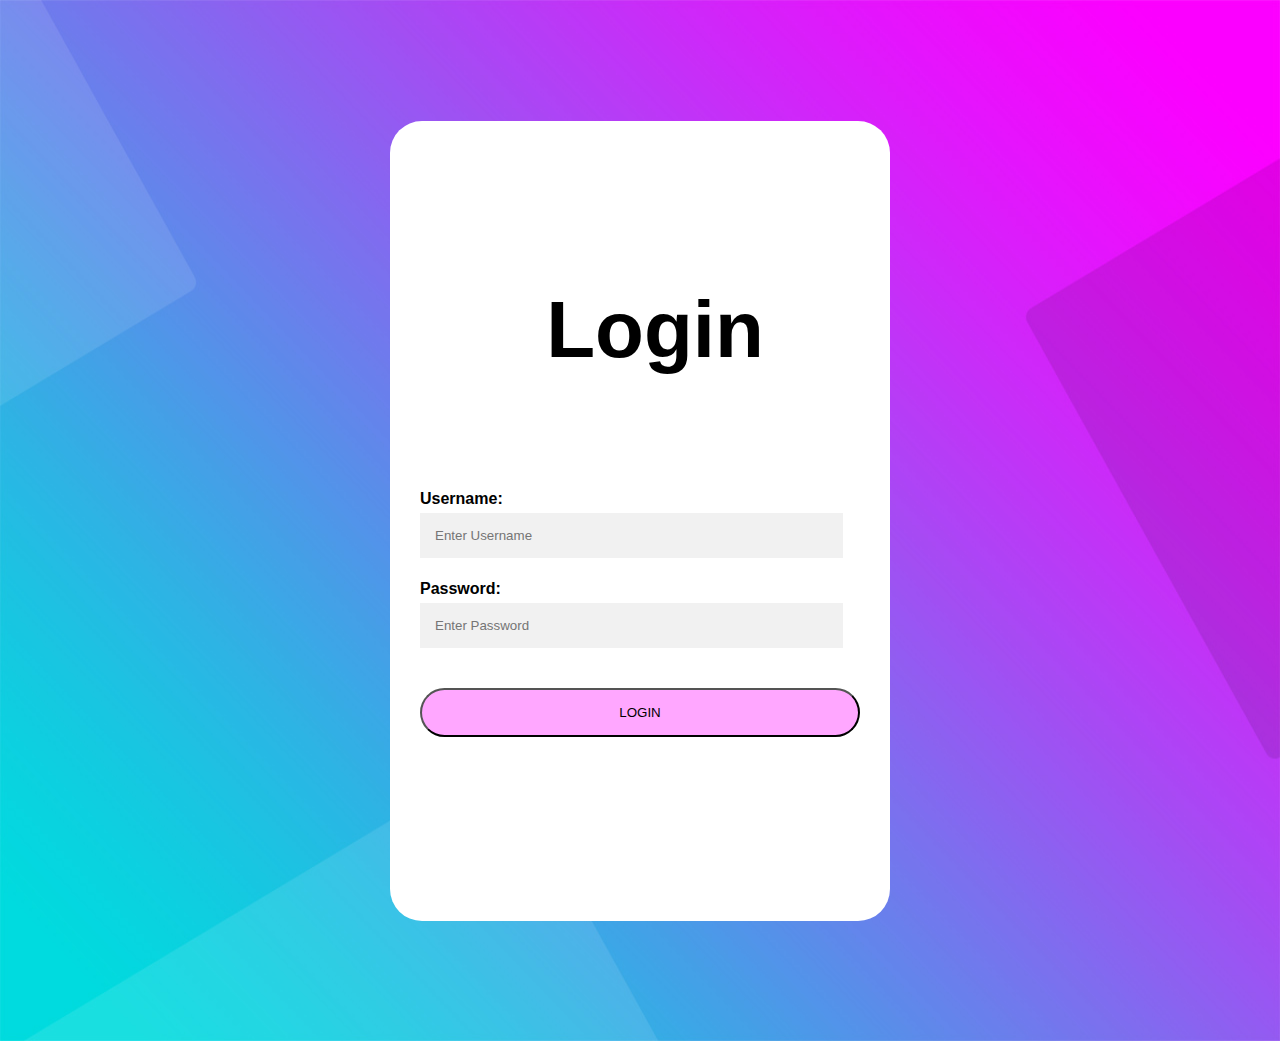
<file: index.html>
<!DOCTYPE html>
<html lang="en">
  <head>
    <meta charset="UTF-8" />
    <meta http-equiv="X-UA-Compatible" content="IE=edge" />
    <meta name="viewport" content="width=device-width, initial-scale=1.0" />
    <title>Login</title>
    <link rel="stylesheet" href="style.css" />

    <link
      href="https://cdn.jsdelivr.net/npm/bootstrap@5.1.3/dist/css/bootstrap.min.css"
      rel="stylesheet"
      integrity="sha384-1BmE4kWBq78iYhFldvKuhfTAU6auU8tT94WrHftjDbrCEXSU1oBoqyl2QvZ6jIW3"
      crossorigin="anonymous"
    />
    <!-- <link rel="stylesheet" href="css/bootstrap.min.css" /> -->
  </head>
  <body>
    <div class="login">
      <div class="container col-lg-10 col-md-8 col-sm-2">
        <div class="login-inner col-md-5 col-sm-2">
          <h1>Login</h1>
          <form action="#">
            <label class="col-md-12"
              ><b>Username:</b><br />
              <input
                type="text"
                class="col-md-11"
                placeholder="Enter Username" /></label
            ><br />
            <label class="col-md-12"
              ><b>Password:</b><br />
              <input
                type="password"
                class="col-md-11"
                placeholder="Enter Password" /></label
            ><br /><br />
            <button type="submit" class="col-md-11 center">Login</button>
          </form>
        </div>
      </div>
    </div>
  </body>
</html>
</file>
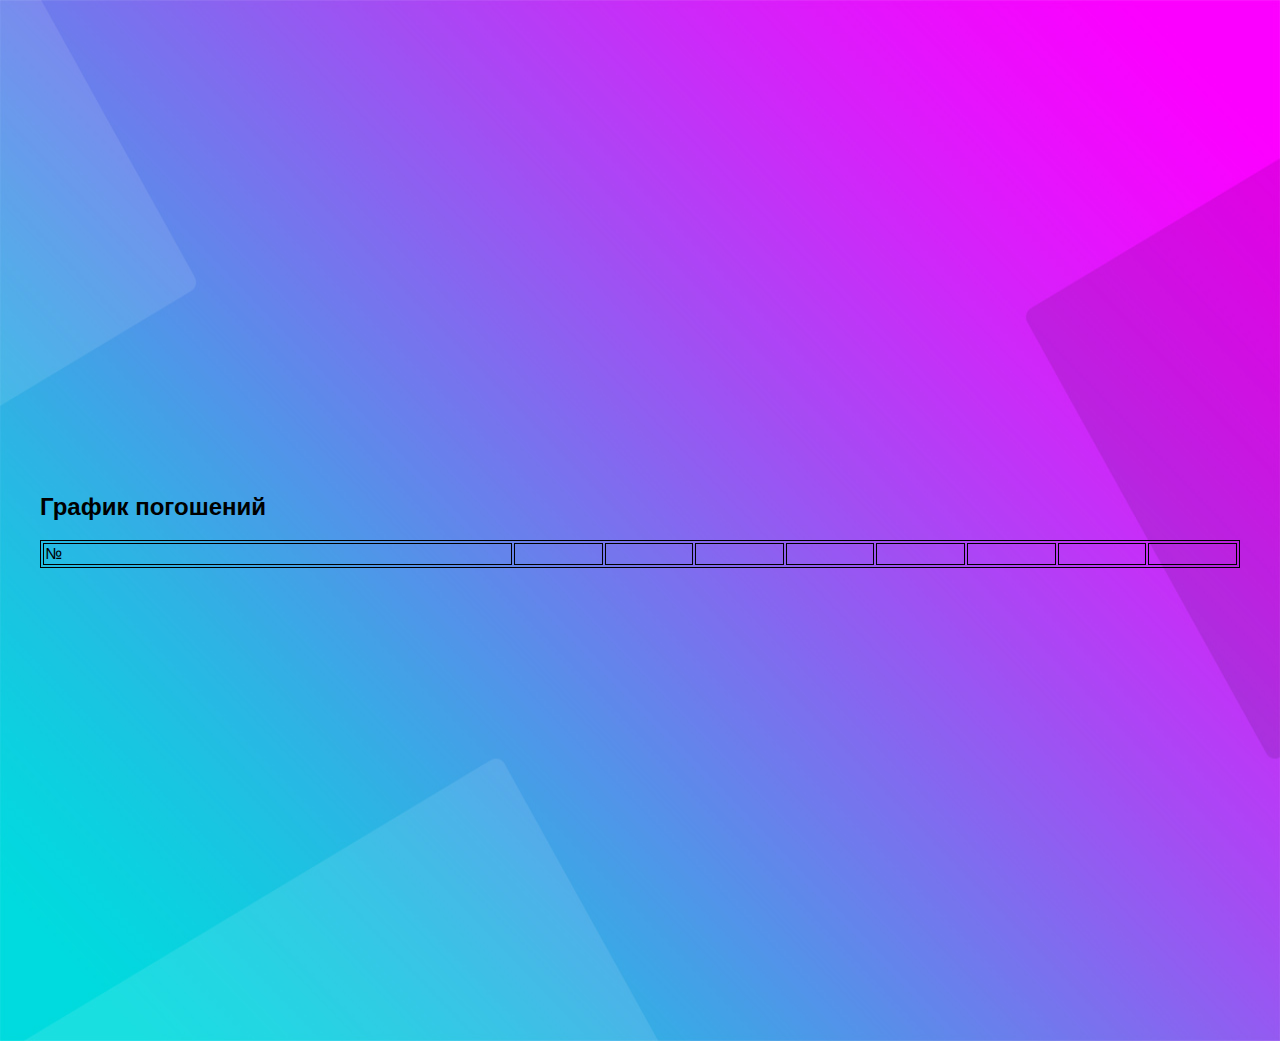
<file: five.html>
<!DOCTYPE html>
<html lang="en">
  <head>
    <meta charset="UTF-8" />
    <meta http-equiv="X-UA-Compatible" content="IE=edge" />
    <meta name="viewport" content="width=device-width, initial-scale=1.0" />
    <title>third</title>
    <link rel="stylesheet" href="style.css" />
  </head>
  <body>
    <div class="login">
      <div class="container">
        <div class="tables">
          <table style="width: 100%">
            <h2>График погошений</h2>
            <tr>
              <td>№</td>
              <td></td>
              <td></td>
              <td></td>
              <td></td>
              <td></td>
              <td></td>
              <td></td>
              <td></td>
            </tr>
          </table>
        </div>
      </div>
    </div>
  </body>
</html>
</file>
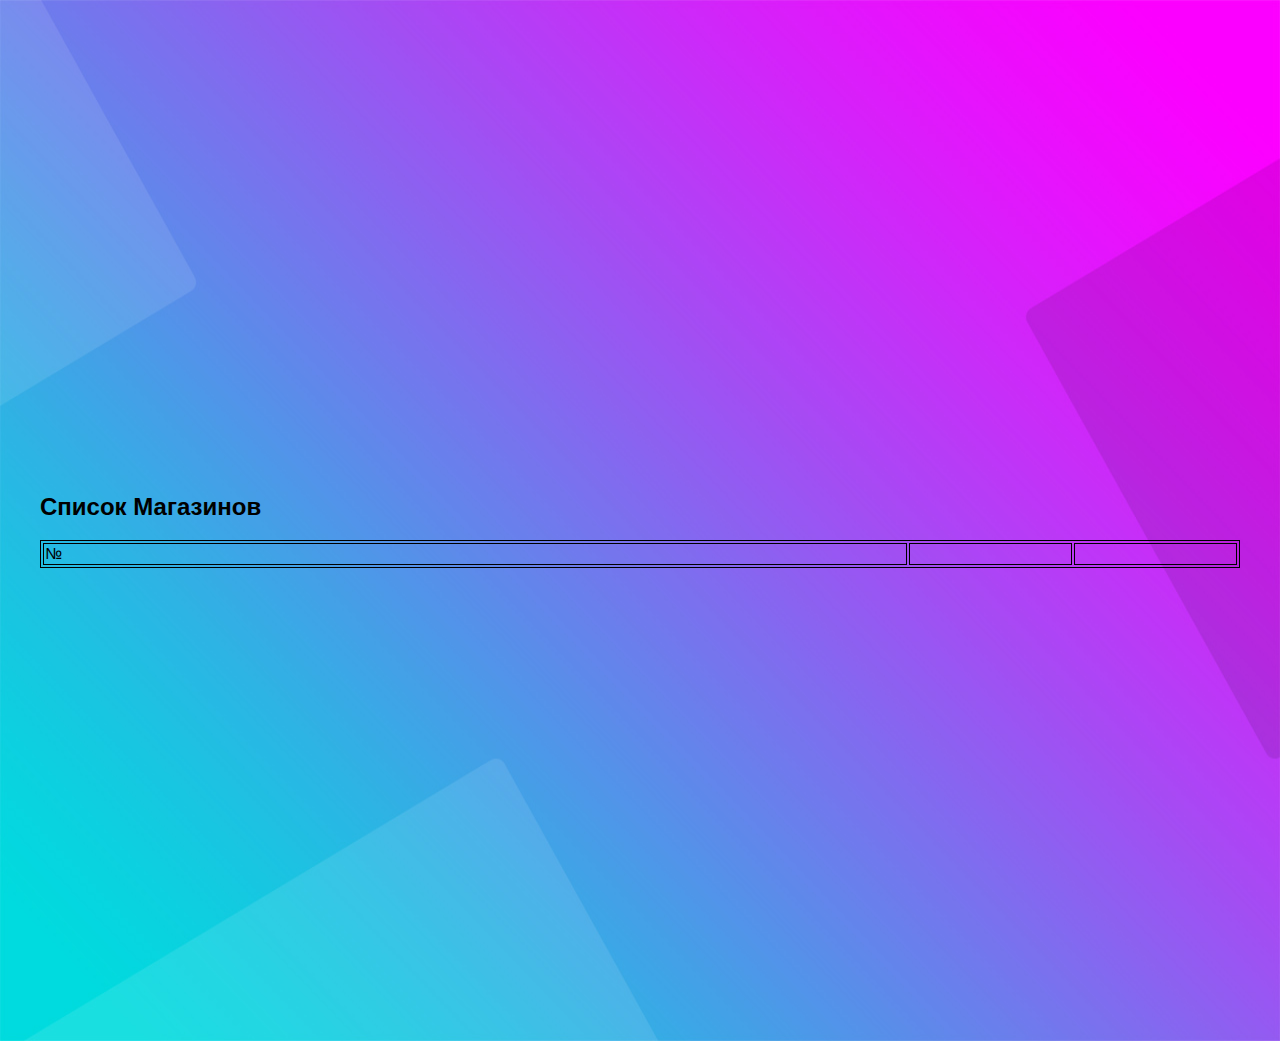
<file: four.html>
<!DOCTYPE html>
<html lang="en">
  <head>
    <meta charset="UTF-8" />
    <meta http-equiv="X-UA-Compatible" content="IE=edge" />
    <meta name="viewport" content="width=device-width, initial-scale=1.0" />
    <title>third</title>
    <link rel="stylesheet" href="style.css" />
  </head>
  <body>
    <div class="login">
      <div class="container">
        <div class="tables">
          <table style="width: 100%">
            <h2>Список Магазинов</h2>
            <tr>
              <td>№</td>
              <td></td>
              <td></td>
            </tr>
          </table>
        </div>
      </div>
    </div>
  </body>
</html>
</file>
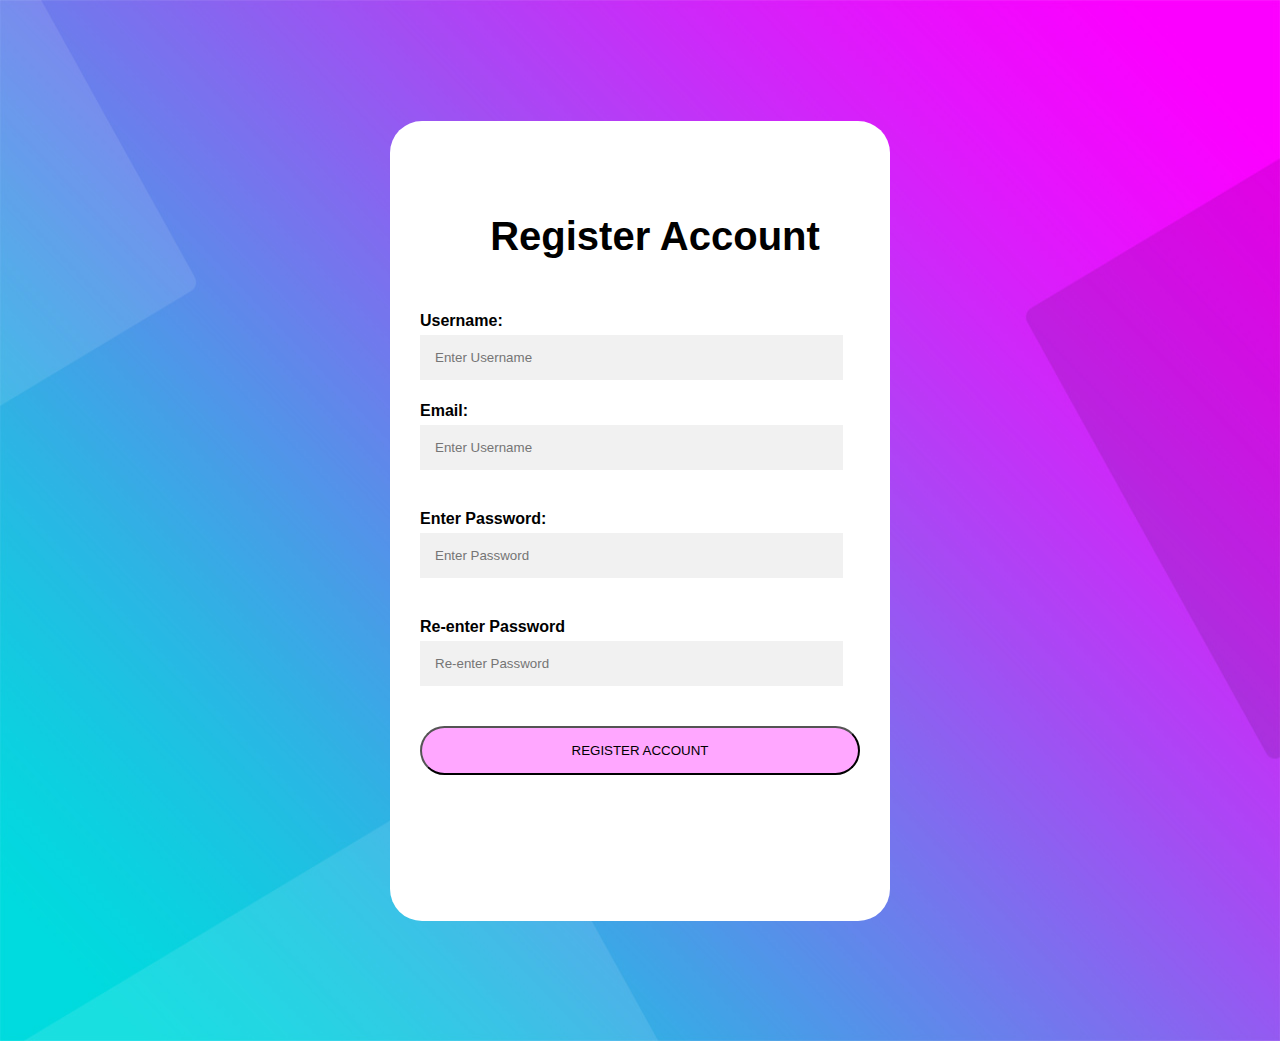
<file: registration.html>
<!DOCTYPE html>
<html lang="en">
  <head>
    <meta charset="UTF-8" />
    <meta http-equiv="X-UA-Compatible" content="IE=edge" />
    <meta name="viewport" content="width=device-width, initial-scale=1.0" />
    <title>Login</title>
    <link rel="stylesheet" href="style.css" />

    <link
      href="https://cdn.jsdelivr.net/npm/bootstrap@5.1.3/dist/css/bootstrap.min.css"
      rel="stylesheet"
      integrity="sha384-1BmE4kWBq78iYhFldvKuhfTAU6auU8tT94WrHftjDbrCEXSU1oBoqyl2QvZ6jIW3"
      crossorigin="anonymous"
    />
    <!-- <link rel="stylesheet" href="css/bootstrap.min.css" /> -->
  </head>
  <body>
    <div class="login">
      <div class="container col-lg-10 col-md-8 col-sm-2">
        <div class="login-inner col-md-5 col-sm-2">
          <h2>Register Account</h2>
          <form action="#">
            <label class="col-md-12"
              ><b>Username:</b><br />
              <input
                type="text"
                class="col-md-11"
                placeholder="Enter Username" /></label
            ><br />
			<label class="col-md-12"
              ><b>Email:</b><br />
              <input
                type="email"
                class="col-md-11"
                placeholder="Enter Username" /></label
            ><br /><br />
            <label class="col-md-12"
              ><b>Enter Password:</b><br />
              <input
                type="password"
                class="col-md-11"
                placeholder="Enter Password" /></label
            ><br /><br />
			<label class="col-md-12"
              ><b>Re-enter Password</b><br />
              <input
                type="password"
                class="col-md-11"
                placeholder="Re-enter Password" /></label
            ><br /><br />
            <button type="submit" class="col-md-11 center">Register Account</button>
          </form>
        </div>
      </div>
    </div>
  </body>
</html>
</file>
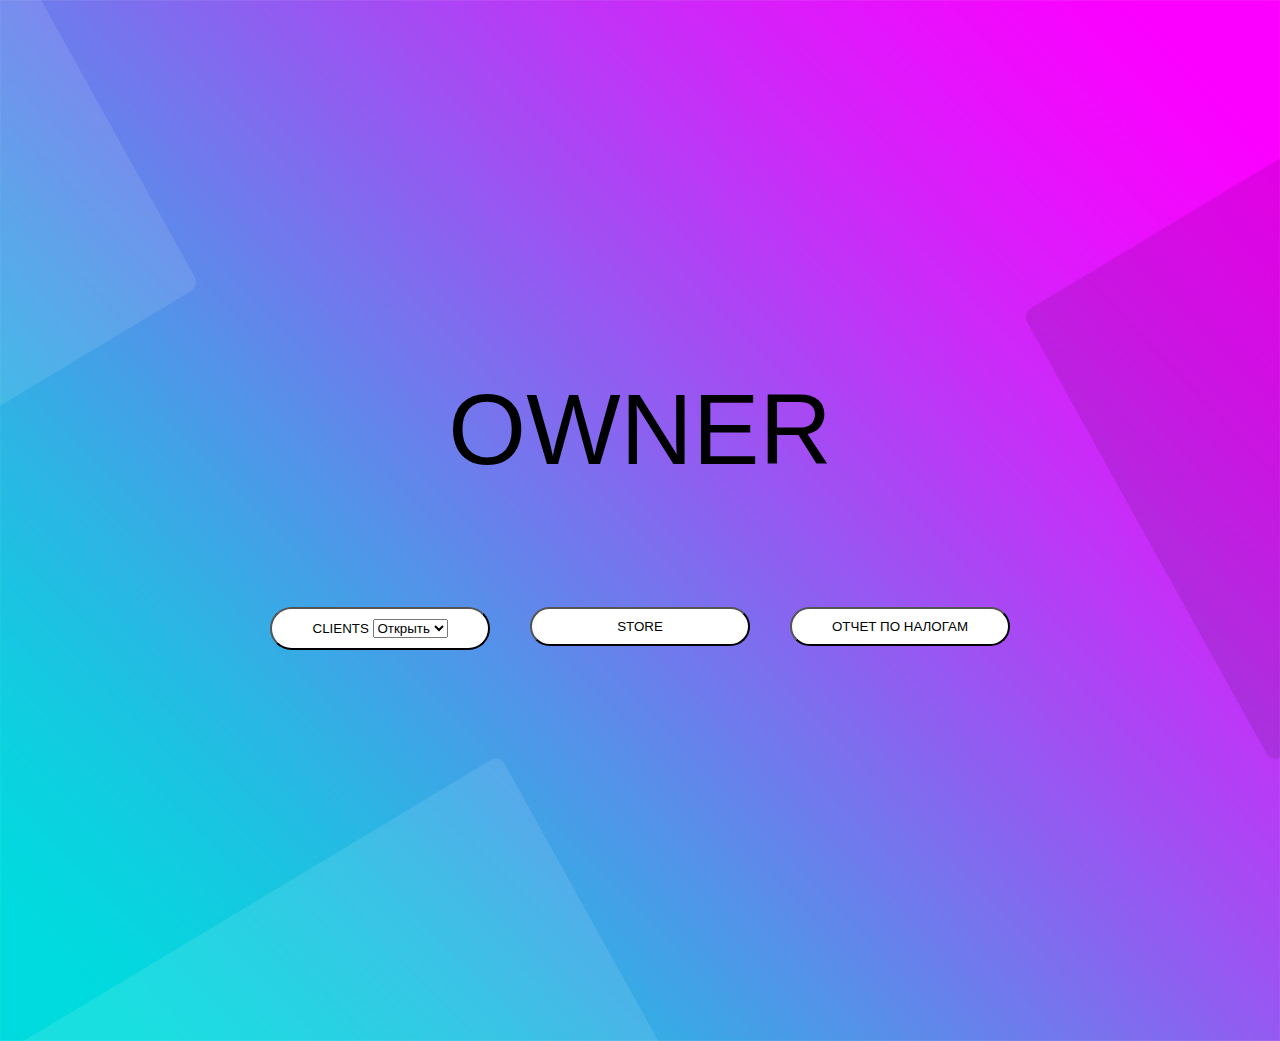
<file: second.html>
<!DOCTYPE html>
<html lang="en">
  <head>
    <meta charset="UTF-8" />
    <meta http-equiv="X-UA-Compatible" content="IE=edge" />
    <meta name="viewport" content="width=device-width, initial-scale=1.0" />
    <title>second</title>
    <link rel="stylesheet" href="style.css" />
  </head>
  <body>
    <div class="login">
      <div class="container">
        <div class="clients">
          <div class="logo">OWNER</div>
          <ul class="clients-list">
            <li class="clients-item1">
              <button class="clients-item">
                <label for="cars">CLIENTS</label>
                <select name="cars" id="cars">
                  <option value="volvo">Открыть</option>
                  <option value="saab">Закрыть</option>
                </select>
              </button>
            </li>
            <li class="clients-item1">
              <button class="clients-item">Store</button>
            </li>
            <li class="clients-item1">
              <button class="clients-item">Отчет по налогам</button>
            </li>
          </ul>
        </div>
      </div>
    </div>
  </body>
</html>
</file>
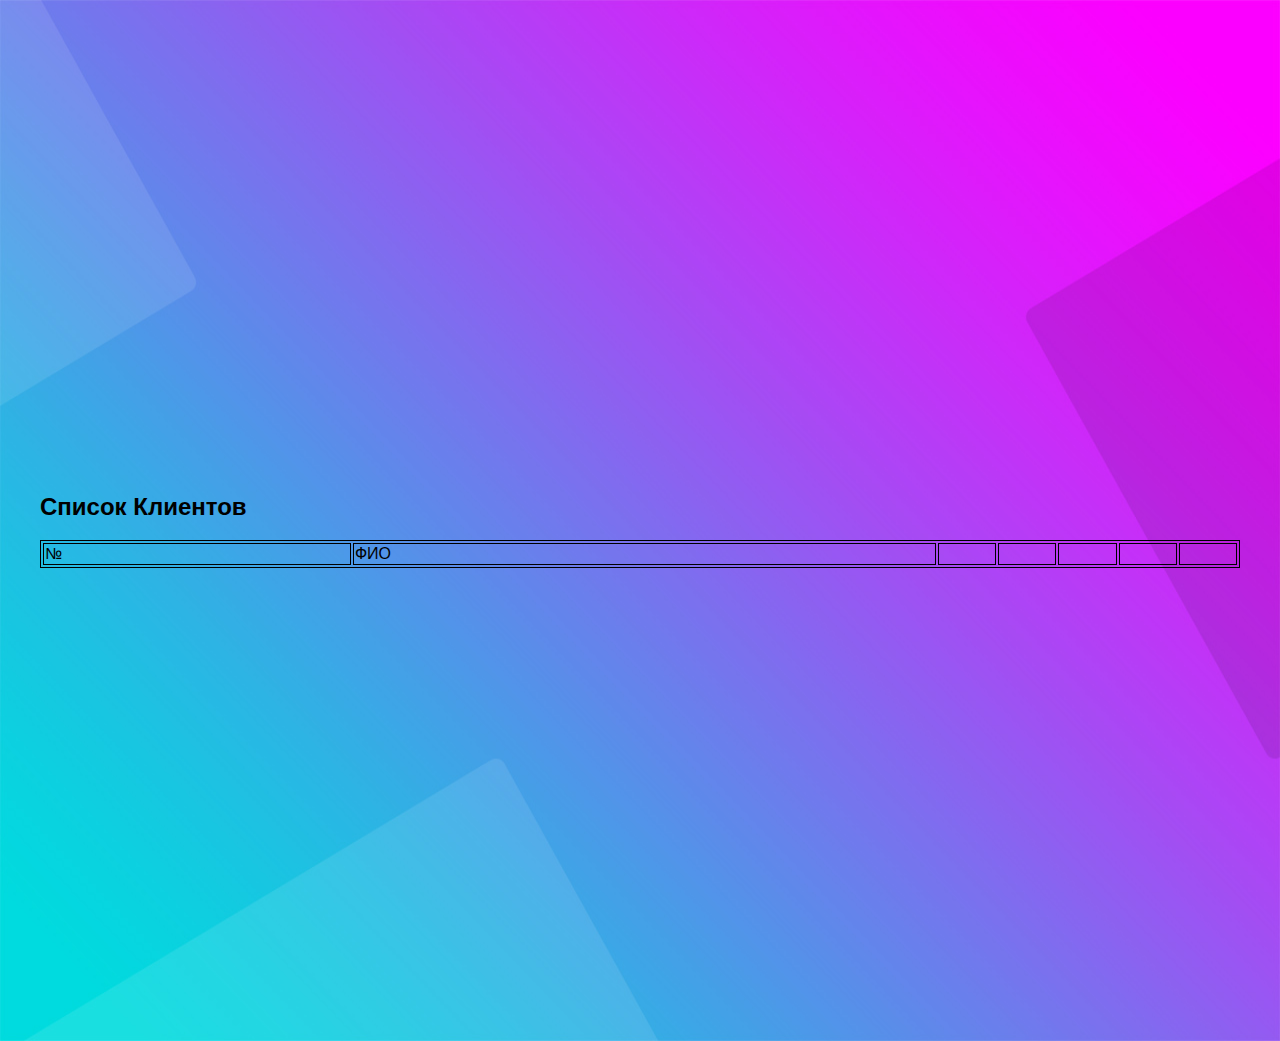
<file: third.html>
<!DOCTYPE html>
<html lang="en">
  <head>
    <meta charset="UTF-8" />
    <meta http-equiv="X-UA-Compatible" content="IE=edge" />
    <meta name="viewport" content="width=device-width, initial-scale=1.0" />
    <title>third</title>
    <link rel="stylesheet" href="style.css" />
  </head>
  <body>
    <div class="login">
      <div class="container">
        <div class="tables">
          <table style="width: 100%">
            <h2>Список Клиентов</h2>
            <tr>
              <td>№</td>
              <td>ФИО</td>
              <td></td>
              <td></td>
              <td></td>
              <td></td>
              <td></td>
            </tr>
          </table>
        </div>
      </div>
    </div>
  </body>
</html>
</file>
<file: style.css>
* {
  box-sizing: border-box;
}
body {
  margin: 0;
  padding: 0;
  font-family: "Mukta", sans-serif;
}
ul {
  margin: 0;
  padding: 0;
}
.login {
  width: 100%;
  height: 1041px;
  background-image: url(images/bg-01.jpg);
  background-repeat: no-repeat;
  background-position: center;
  background-size: 100% 100%, cover;
  display: flex;
  align-items: center;
}
.container {
  width: 1200px;
  margin: 0 auto;
}
.login-inner {
  margin: 0 auto;
  background-color: white;
  padding-top: 30px;
  padding-left: 30px;
  width: 500px;
  height: 800px;
  border-radius: 2em;
}

.login-inner h1 {
	padding-top: 80px;
	padding-bottom: 60px;
  text-align: center;
  font-size: 80px;
  font-weight: 900px;
}
.login-inner h2 {
	padding-top: 30px;
	padding-bottom: 20px;
  text-align: center;
  font-size: 40px;
  font-weight: 900px;
}
button {
  width: 440px;
  padding: 15px 0;
  background-color: #ffa7ff;
  border-radius: 2em;
  text-transform: uppercase;
}

input[type="text"],
input[type="email"],
input[type="password"] {
  width: 90%;
  padding: 15px;
  margin: 5px 0 22px 0;
  display: inline-block;
  border: none;
  background: #f1f1f1;
}
.clients {
  /* margin-top: 250px; */
  display: flex;
  flex-direction: column;
  justify-content: center;
  align-items: center;
}
.logo {
  font-size: 100px;
}
/* col-md-8 col-sm-4 */
.clients-list {
  margin-top: 100px;
  display: flex;
  list-style: none;
}
.clients-item {
	width: 220px;
  padding: 10px 20px;
  display: block;
  margin: 20px;
  background-color: white;
  border-radius: 2em;
}

table,
td {
  border: 1px solid black;
}
</file>
